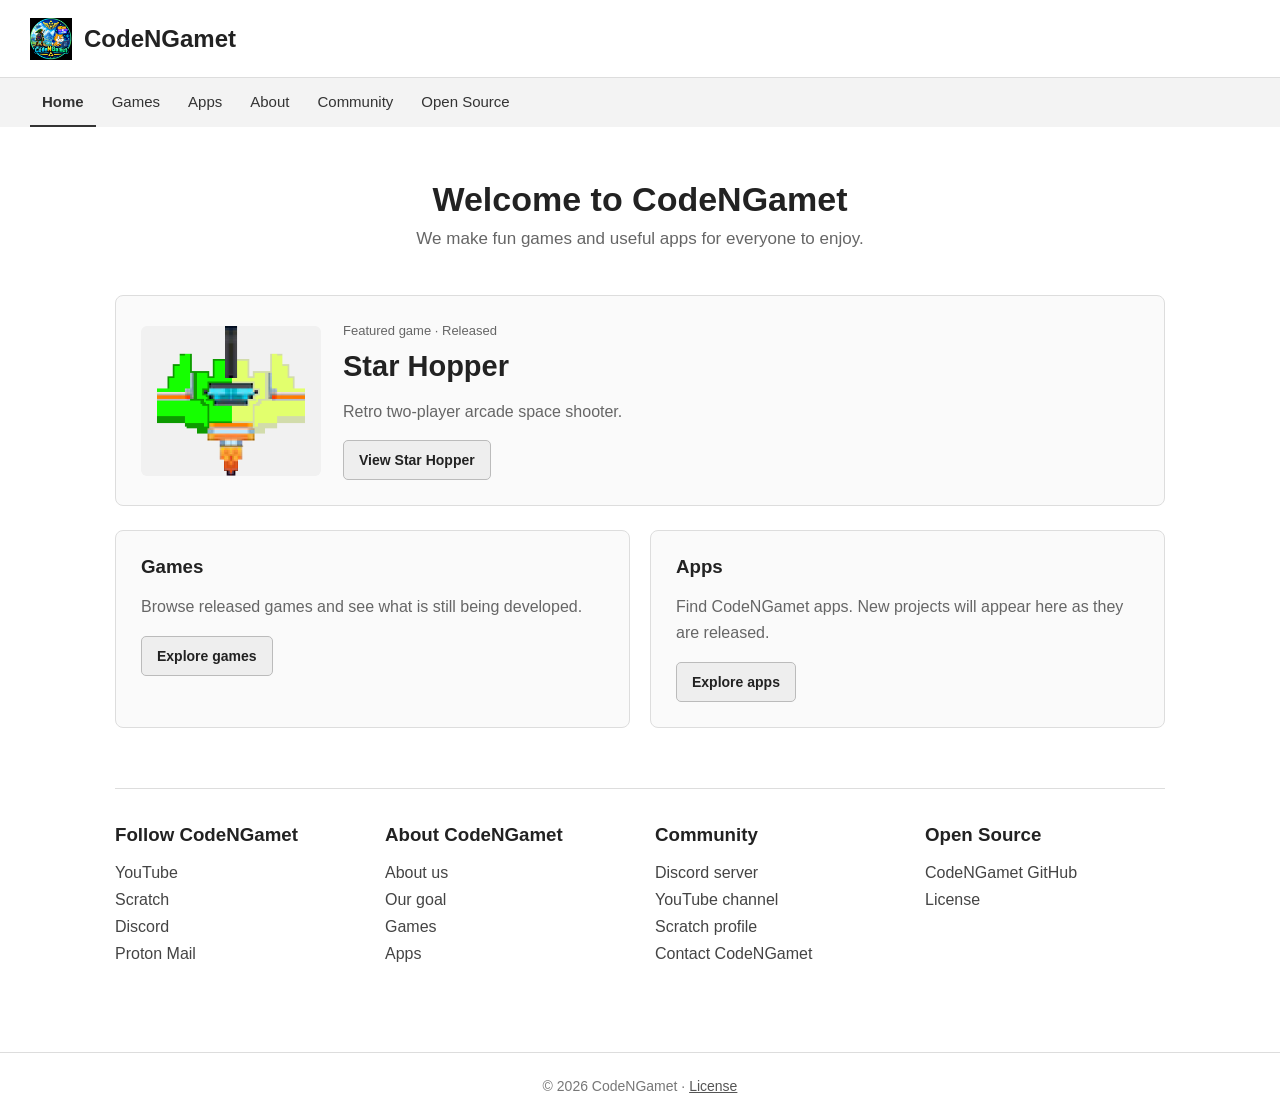
<file: index.html>
<!DOCTYPE html>
<html lang="en">
<head>
  <meta charset="UTF-8">
  <meta name="viewport" content="width=device-width, initial-scale=1.0">
  <meta name="description" content="CodeNGamet makes fun games and useful apps for everyone to enjoy.">
  <title>CodeNGamet — Home</title>
  <link rel="icon" type="image/png" href="favicon.png">
  <link rel="stylesheet" href="styles.css">
  <script src="site.js" defer></script>
</head>
<body data-page="home">
  <header class="site-header">
    <a class="site-brand" href="index.html">
      <img src="favicon.png" alt="">
      <span>CodeNGamet</span>
    </a>
  </header>

  <nav class="site-nav" aria-label="Main navigation">
    <a href="index.html" data-nav="home">Home</a>
    <a href="games.html" data-nav="games">Games</a>
    <a href="apps.html" data-nav="apps">Apps</a>
    <a href="#about">About</a>
    <a href="#community" data-community-open>Community</a>
    <a href="https://github.com/CodeNGamet/codengamet.github.io">Open Source</a>
    <span class="nav-spacer"></span>
  </nav>

  <main>
    <section class="welcome">
      <h2>Welcome to CodeNGamet</h2>
      <p>We make fun games and useful apps for everyone to enjoy.</p>
    </section>

    <section class="feature-box" aria-labelledby="featured-title">
      <div class="feature-layout" id="featuredProject">
        <p>Loading featured project...</p>
      </div>
    </section>

    <section class="home-panels">
      <div class="home-panel">
        <h3>Games</h3>
        <p>Browse released games and see what is still being developed.</p>
        <a class="site-button" href="games.html">Explore games</a>
      </div>
      <div class="home-panel">
        <h3>Apps</h3>
        <p>Find CodeNGamet apps. New projects will appear here as they are released.</p>
        <a class="site-button" href="apps.html">Explore apps</a>
      </div>
    </section>

    <section class="about" id="about">
      <div>
        <h3>Follow CodeNGamet</h3>
        <a href="https://www.youtube.com/@CodeaAndGamet">YouTube</a>
        <a href="https://scratch.mit.edu/users/CodeNGamet/">Scratch</a>
        <a href="https://discord.com/invite/NGfqunjNM">Discord</a>
        <a href="mailto:CodeNGamet@proton.me">Proton Mail</a>
      </div>
      <div>
        <h3>About CodeNGamet</h3>
        <a href="#about">About us</a>
        <a href="#about">Our goal</a>
        <a href="games.html">Games</a>
        <a href="apps.html">Apps</a>
      </div>
      <div>
        <h3>Community</h3>
        <a href="https://discord.com/invite/NGfqunjNM">Discord server</a>
        <a href="https://www.youtube.com/@CodeaAndGamet">YouTube channel</a>
        <a href="https://scratch.mit.edu/users/CodeNGamet/">Scratch profile</a>
        <a href="mailto:CodeNGamet@proton.me">Contact CodeNGamet</a>
      </div>
      <div>
        <h3>Open Source</h3>
        <a href="https://github.com/CodeNGamet/codengamet.github.io">CodeNGamet GitHub</a>
        <a href="https://github.com/CodeNGamet/codengamet.github.io/blob/main/LICENSE">License</a>
      </div>
    </section>
  </main>

  <footer>
    &copy; 2026 CodeNGamet &middot;
    <a href="https://github.com/CodeNGamet/codengamet.github.io/blob/main/LICENSE">License</a>
  </footer>
</body>
</html>
</file>
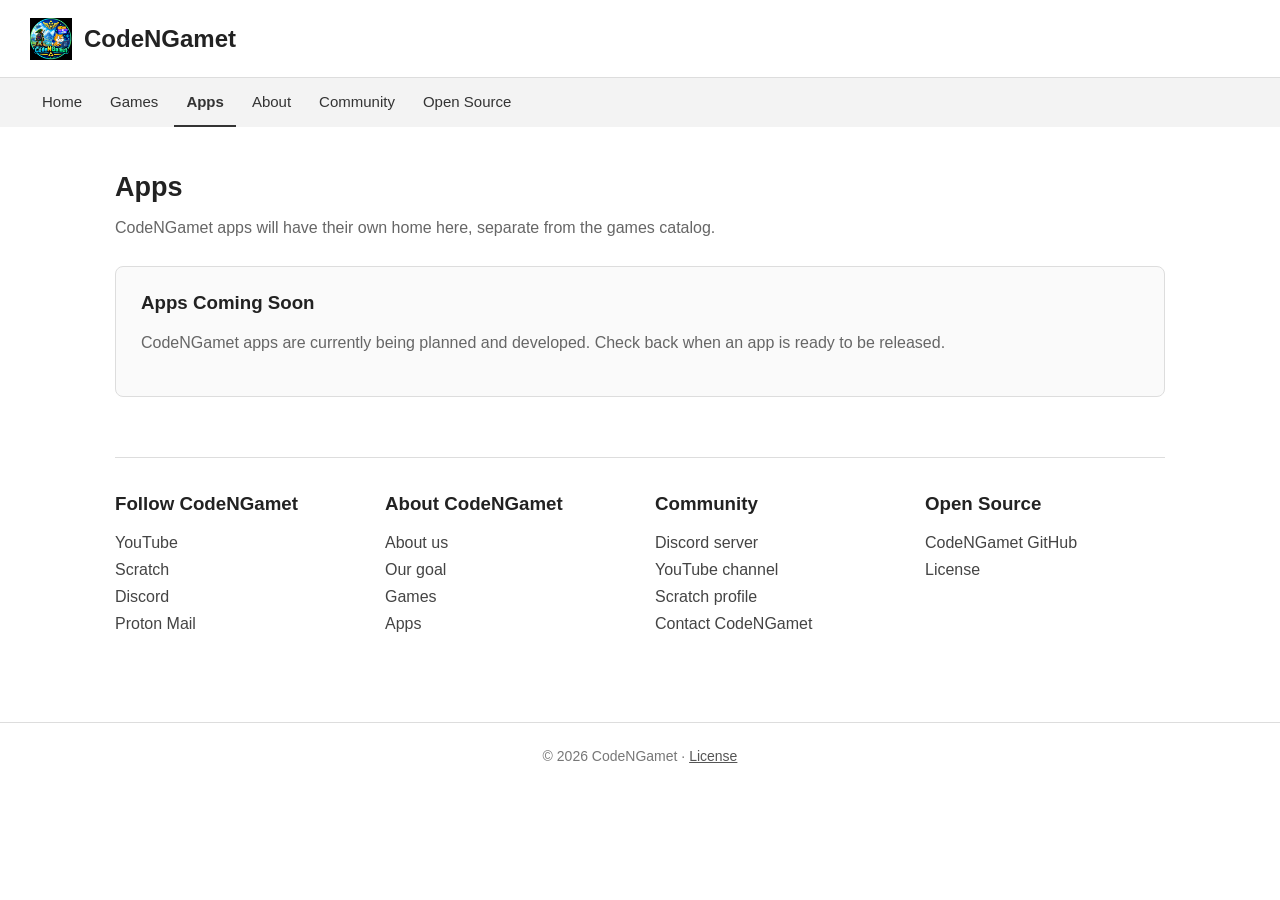
<file: apps.html>
<!DOCTYPE html>
<html lang="en">
<head>
  <meta charset="UTF-8">
  <meta name="viewport" content="width=device-width, initial-scale=1.0">
  <meta name="description" content="Browse apps made by CodeNGamet.">
  <title>CodeNGamet — Apps</title>
  <link rel="icon" type="image/png" href="favicon.png">
  <link rel="stylesheet" href="styles.css">
  <script src="site.js" defer></script>
</head>
<body data-page="apps">
  <header class="site-header">
    <a class="site-brand" href="index.html">
      <img src="favicon.png" alt="">
      <span>CodeNGamet</span>
    </a>
  </header>
  <nav class="site-nav" aria-label="Main navigation">
    <a href="index.html" data-nav="home">Home</a>
    <a href="games.html" data-nav="games">Games</a>
    <a href="apps.html" data-nav="apps">Apps</a>
    <a href="index.html#about">About</a>
    <a href="#community" data-community-open>Community</a>
    <a href="https://github.com/CodeNGamet/codengamet.github.io">Open Source</a>
    <span class="nav-spacer"></span>
  </nav>
  <main>
    <section>
      <h2 class="section-title">Apps</h2>
      <p class="section-intro">CodeNGamet apps will have their own home here, separate from the games catalog.</p>
      <div class="project-grid" id="projectGrid" aria-live="polite"></div>
      <div class="apps-box" id="appsEmpty">
        <h3>Apps Coming Soon</h3>
        <p>CodeNGamet apps are currently being planned and developed. Check back when an app is ready to be released.</p>
      </div>
    </section>
    <section class="about" id="about">
      <div>
        <h3>Follow CodeNGamet</h3>
        <a href="https://www.youtube.com/@CodeaAndGamet">YouTube</a>
        <a href="https://scratch.mit.edu/users/CodeNGamet/">Scratch</a>
        <a href="https://discord.com/invite/NGfqunjNM">Discord</a>
        <a href="mailto:CodeNGamet@proton.me">Proton Mail</a>
      </div>
      <div>
        <h3>About CodeNGamet</h3>
        <a href="index.html#about">About us</a>
        <a href="index.html#about">Our goal</a>
        <a href="games.html">Games</a>
        <a href="apps.html">Apps</a>
      </div>
      <div>
        <h3>Community</h3>
        <a href="https://discord.com/invite/NGfqunjNM">Discord server</a>
        <a href="https://www.youtube.com/@CodeaAndGamet">YouTube channel</a>
        <a href="https://scratch.mit.edu/users/CodeNGamet/">Scratch profile</a>
        <a href="mailto:CodeNGamet@proton.me">Contact CodeNGamet</a>
      </div>
      <div>
        <h3>Open Source</h3>
        <a href="https://github.com/CodeNGamet/codengamet.github.io">CodeNGamet GitHub</a>
        <a href="https://github.com/CodeNGamet/codengamet.github.io/blob/main/LICENSE">License</a>
      </div>
    </section>
  </main>
  <footer>
    &copy; 2026 CodeNGamet &middot;
    <a href="https://github.com/CodeNGamet/codengamet.github.io/blob/main/LICENSE">License</a>
  </footer>
</body>
</html>
</file>
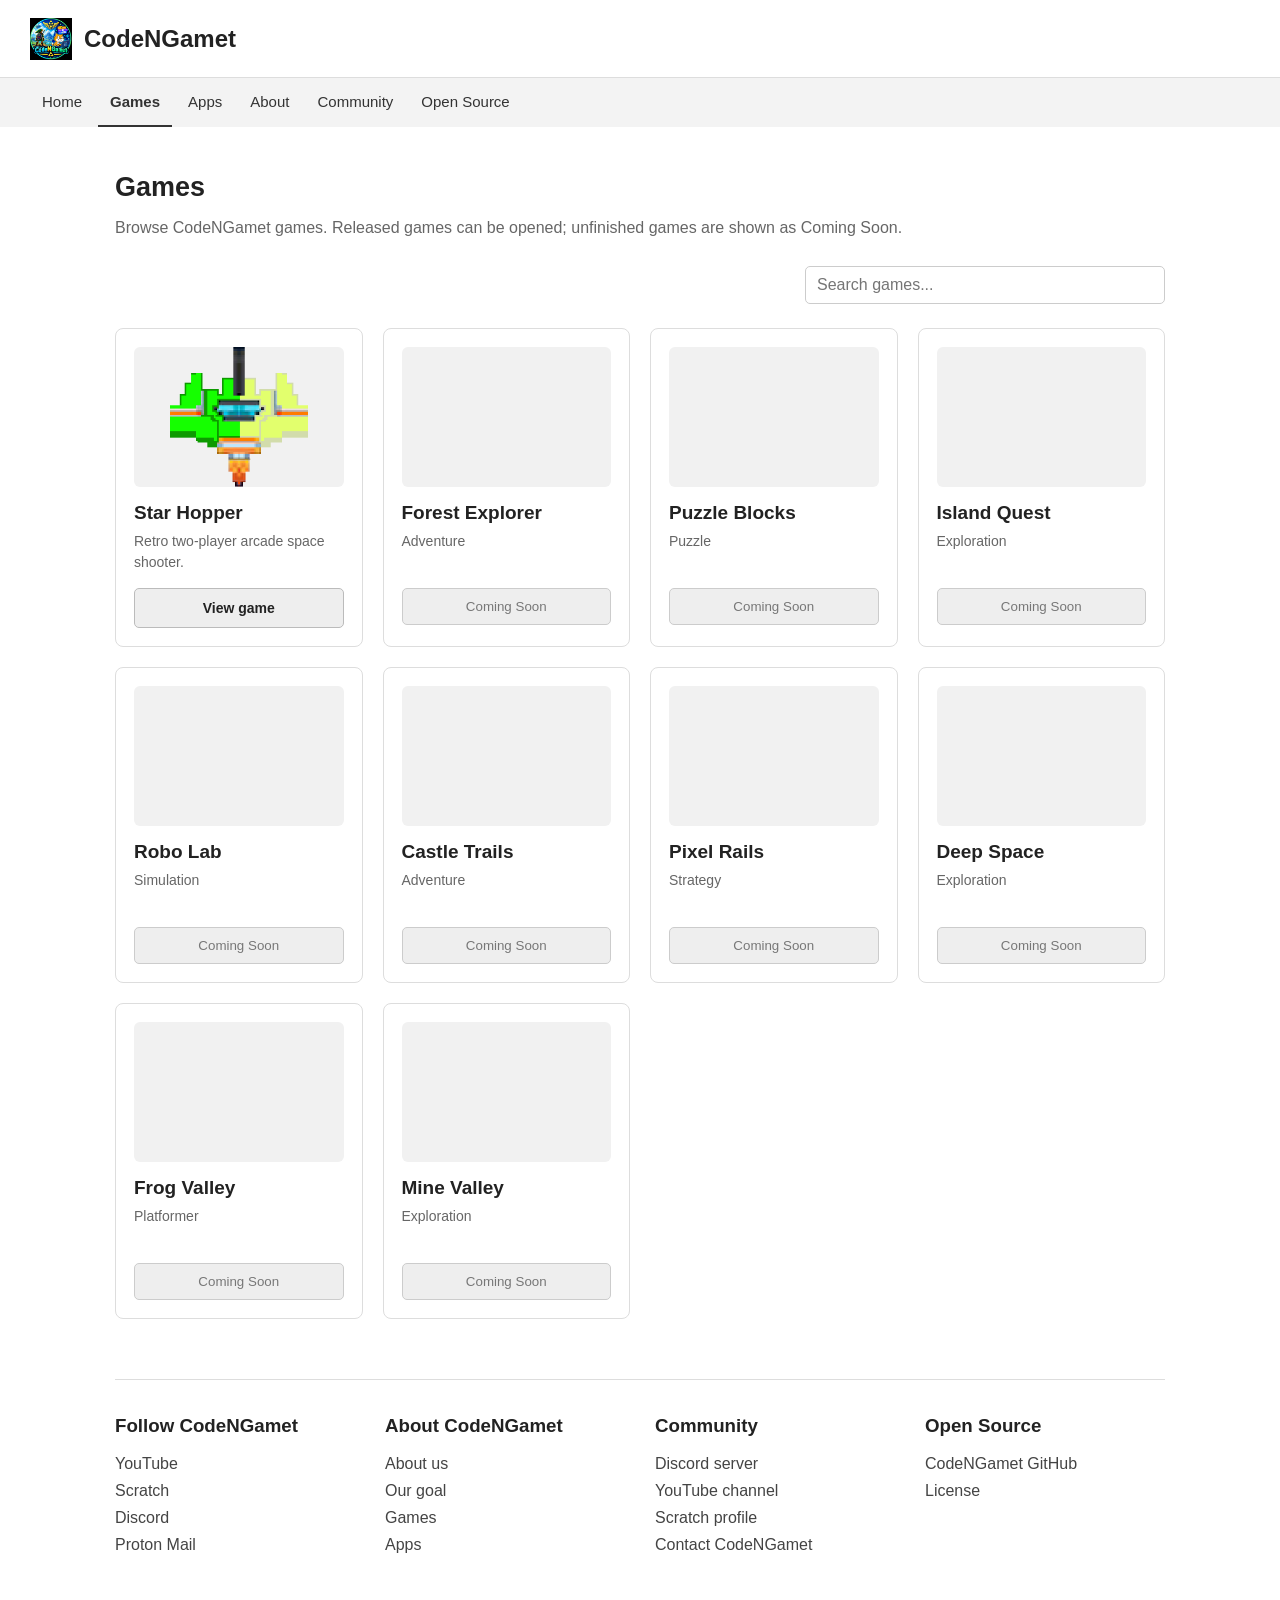
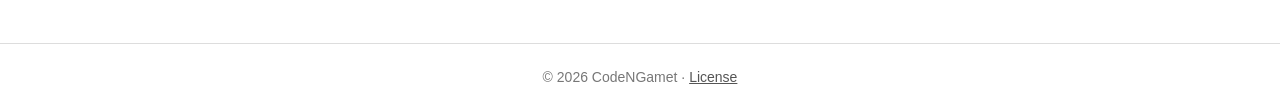
<file: games.html>
<!DOCTYPE html>
<html lang="en">
<head>
  <meta charset="UTF-8">
  <meta name="viewport" content="width=device-width, initial-scale=1.0">
  <meta name="description" content="Browse games made by CodeNGamet.">
  <title>CodeNGamet — Games</title>
  <link rel="icon" type="image/png" href="favicon.png">
  <link rel="stylesheet" href="styles.css">
  <script src="site.js" defer></script>
</head>
<body data-page="games">
  <header class="site-header">
    <a class="site-brand" href="index.html">
      <img src="favicon.png" alt="">
      <span>CodeNGamet</span>
    </a>
  </header>
  <nav class="site-nav" aria-label="Main navigation">
    <a href="index.html" data-nav="home">Home</a>
    <a href="games.html" data-nav="games">Games</a>
    <a href="apps.html" data-nav="apps">Apps</a>
    <a href="index.html#about">About</a>
    <a href="#community" data-community-open>Community</a>
    <a href="https://github.com/CodeNGamet/codengamet.github.io">Open Source</a>
    <span class="nav-spacer"></span>
  </nav>
  <main>
    <section>
      <h2 class="section-title">Games</h2>
      <p class="section-intro">Browse CodeNGamet games. Released games can be opened; unfinished games are shown as Coming Soon.</p>
      <div class="search-bar">
        <input type="search" id="projectSearch" placeholder="Search games..." aria-label="Search games">
      </div>
      <div class="project-grid" id="projectGrid" aria-live="polite">
        <p>Loading games...</p>
      </div>
      <p id="noResults" class="empty-message" hidden>No games matched your search.</p>
    </section>
    <section class="about" id="about">
      <div>
        <h3>Follow CodeNGamet</h3>
        <a href="https://www.youtube.com/@CodeaAndGamet">YouTube</a>
        <a href="https://scratch.mit.edu/users/CodeNGamet/">Scratch</a>
        <a href="https://discord.com/invite/NGfqunjNM">Discord</a>
        <a href="mailto:CodeNGamet@proton.me">Proton Mail</a>
      </div>
      <div>
        <h3>About CodeNGamet</h3>
        <a href="index.html#about">About us</a>
        <a href="index.html#about">Our goal</a>
        <a href="games.html">Games</a>
        <a href="apps.html">Apps</a>
      </div>
      <div>
        <h3>Community</h3>
        <a href="https://discord.com/invite/NGfqunjNM">Discord server</a>
        <a href="https://www.youtube.com/@CodeaAndGamet">YouTube channel</a>
        <a href="https://scratch.mit.edu/users/CodeNGamet/">Scratch profile</a>
        <a href="mailto:CodeNGamet@proton.me">Contact CodeNGamet</a>
      </div>
      <div>
        <h3>Open Source</h3>
        <a href="https://github.com/CodeNGamet/codengamet.github.io">CodeNGamet GitHub</a>
        <a href="https://github.com/CodeNGamet/codengamet.github.io/blob/main/LICENSE">License</a>
      </div>
    </section>
  </main>
  <footer>
    &copy; 2026 CodeNGamet &middot;
    <a href="https://github.com/CodeNGamet/codengamet.github.io/blob/main/LICENSE">License</a>
  </footer>
</body>
</html>
</file>
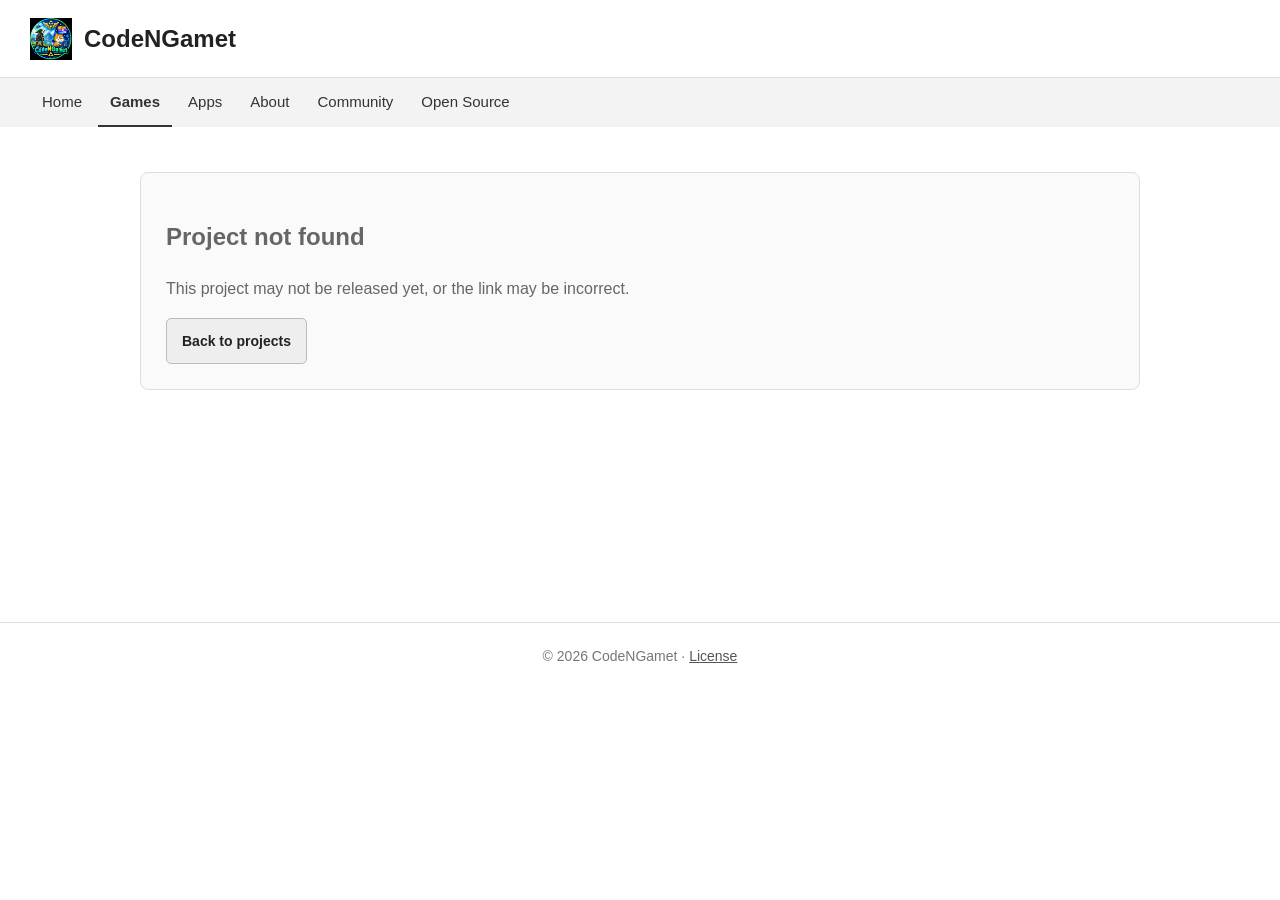
<file: item.html>
<!DOCTYPE html>
<html lang="en">
<head>
  <meta charset="UTF-8">
  <meta name="viewport" content="width=device-width, initial-scale=1.0">
  <meta name="description" content="Project information, screenshots, and downloads from CodeNGamet.">
  <title>Project — CodeNGamet</title>
  <link rel="icon" type="image/png" href="favicon.png">
  <link rel="stylesheet" href="styles.css">
  <script src="site.js" defer></script>
</head>
<body data-page="item">
  <header class="site-header">
    <a class="site-brand" href="index.html">
      <img src="favicon.png" alt="">
      <span>CodeNGamet</span>
    </a>
  </header>
  <nav class="site-nav" aria-label="Main navigation">
    <a href="index.html" data-nav="home">Home</a>
    <a href="games.html" data-nav="games">Games</a>
    <a href="apps.html" data-nav="apps">Apps</a>
    <a href="index.html#about">About</a>
    <a href="#community" data-community-open>Community</a>
    <a href="https://github.com/CodeNGamet/codengamet.github.io">Open Source</a>
    <span class="nav-spacer"></span>
  </nav>
  <main>
    <div class="item-page" id="itemContent">
      <p>Loading project...</p>
    </div>
  </main>
  <footer>
    &copy; 2026 CodeNGamet &middot;
    <a href="https://github.com/CodeNGamet/codengamet.github.io/blob/main/LICENSE">License</a>
  </footer>
</body>
</html>
</file>
<file: styles.css>
* { box-sizing: border-box; }

:root {
  color-scheme: light;
  font-family: Arial, sans-serif;
  color: #222;
  background: #fff;
}

body { margin: 0; font-family: Arial, sans-serif; background: #fff; color: #222; }
a { color: inherit; }

.site-header {
  min-height: 78px;
  display: flex;
  align-items: center;
  padding: 12px 30px;
  border-bottom: 1px solid #ddd;
  background: #fff;
}
.site-brand { display: inline-flex; align-items: center; gap: 12px; text-decoration: none; }
.site-brand img { width: 42px; height: 42px; object-fit: contain; }
.site-brand span { font-size: 24px; font-weight: bold; }

.site-nav {
  min-height: 48px;
  display: flex;
  align-items: center;
  flex-wrap: wrap;
  gap: 4px;
  padding: 0 30px;
  background: #f3f3f3;
}
.site-nav a {
  display: inline-block;
  padding: 15px 12px;
  border-bottom: 2px solid transparent;
  color: #333;
  font-size: 15px;
  text-decoration: none;
}
.site-nav a:hover { background: #e9e9e9; }
.site-nav a.active { border-bottom-color: #333; font-weight: bold; }
.site-nav .nav-spacer { flex: 1; }

main { max-width: 1100px; min-height: 55vh; margin: auto; padding: 45px 25px; }
.welcome { margin: 8px 0 46px; text-align: center; }
.welcome h2 { margin: 0 0 10px; font-size: 34px; }
.welcome p { margin: 0; color: #666; font-size: 17px; }
.section-title { margin: 0 0 22px; font-size: 27px; }
.section-intro { margin: -10px 0 25px; color: #666; line-height: 1.6; }

.project-grid { display: grid; grid-template-columns: repeat(auto-fit, minmax(210px, 1fr)); gap: 20px; }
.project-card { min-width: 0; padding: 18px; border: 1px solid #ddd; border-radius: 8px; background: #fff; }
.project-card[hidden] { display: none; }
.project-icon {
  height: 140px;
  display: flex;
  align-items: center;
  justify-content: center;
  overflow: hidden;
  margin-bottom: 15px;
  border-radius: 6px;
  background: #f1f1f1;
  color: #777;
}
.project-icon img { display: block; width: 100%; height: 100%; object-fit: contain; }
.project-card h3 { margin: 0 0 7px; font-size: 19px; }
.project-card p { min-height: 42px; margin: 0 0 15px; color: #666; font-size: 14px; line-height: 1.5; }
.project-card-link, .site-button, .back-link, .reset-button {
  display: inline-block;
  padding: 11px 15px;
  border: 1px solid #bbb;
  border-radius: 5px;
  background: #eee;
  color: #222;
  text-align: center;
  text-decoration: none;
  font: inherit;
  font-size: 14px;
  font-weight: bold;
  cursor: pointer;
}
.project-card-link { display: block; width: 100%; }
.project-card-link:hover, .site-button:hover, .back-link:hover, .reset-button:hover { background: #ddd; }
.project-card .coming-soon { display: block; width: 100%; padding: 10px; border: 1px solid #ccc; border-radius: 5px; background: #eee; color: #777; cursor: not-allowed; }

.feature-box, .home-panel, .apps-box { padding: 25px; border: 1px solid #ddd; border-radius: 8px; background: #fafafa; }
.feature-layout { display: grid; grid-template-columns: 180px 1fr; align-items: center; gap: 22px; }
.feature-layout img { display: block; width: 100%; max-height: 150px; object-fit: contain; border-radius: 6px; background: #f1f1f1; }
.feature-layout h2 { margin: 0 0 12px; font-size: 29px; }
.feature-layout p { color: #666; line-height: 1.6; }
.project-status { margin: 0 0 8px !important; color: #666; font-size: 13px; }
.home-panels { display: grid; grid-template-columns: repeat(auto-fit, minmax(240px, 1fr)); gap: 20px; margin: 24px 0 50px; }
.home-panel h3, .apps-box h3 { margin: 0 0 10px; }
.home-panel p, .apps-box p { color: #666; line-height: 1.6; }
.about { display: grid; grid-template-columns: repeat(auto-fit, minmax(180px, 1fr)); gap: 30px; margin-top: 60px; padding: 35px 0; border-top: 1px solid #ddd; }
.about h3 { margin-top: 0; }
.about a { display: block; margin: 9px 0; color: #444; text-decoration: none; }
.about a:hover, footer a:hover { text-decoration: underline; }

.search-bar { display: flex; max-width: 360px; margin: 0 0 24px auto; }
.search-bar input { width: 100%; padding: 9px 11px; border: 1px solid #ccc; border-radius: 5px; font: inherit; }
.empty-message { padding: 25px; border: 1px solid #ddd; border-radius: 8px; background: #fafafa; color: #666; line-height: 1.6; }

.item-page { max-width: 1000px; margin: 0 auto; }
.back-link { margin-bottom: 25px; color: #444; font-weight: normal; }
.item-hero { display: grid; grid-template-columns: minmax(220px, 330px) 1fr; align-items: center; gap: 38px; padding: 25px; border: 1px solid #ddd; border-radius: 8px; background: #fff; }
.item-icon { min-height: 230px; display: flex; align-items: center; justify-content: center; padding: 15px; border-radius: 6px; background: #f1f1f1; }
.item-icon img { display: block; max-width: 100%; max-height: 270px; object-fit: contain; }
.item-copy h2 { margin: 0 0 12px; font-size: 34px; }
.item-copy > p:not(.project-status):not(.download-note) { color: #666; line-height: 1.6; }
.item-actions { display: flex; flex-wrap: wrap; gap: 10px; margin-top: 22px; }
.download-controls { display: flex; align-items: stretch; gap: 10px; width: 100%; max-width: 520px; margin-top: 20px; }
.download-button, .platform-select { min-height: 42px; border: 1px solid #bbb; border-radius: 5px; font: inherit; }
.download-button { flex: 1; padding: 10px 14px; background: #eee; color: #222; text-align: center; text-decoration: none; font-weight: bold; opacity: .48; cursor: not-allowed; pointer-events: none; }
.download-button.ready { opacity: 1; cursor: pointer; pointer-events: auto; }
.download-button.ready:hover { background: #ddd; }
.platform-select { width: 180px; padding: 9px 10px; background: #fff; color: #222; }
.platform-details { min-height: 42px; margin: 10px 0 0; color: #666; font-size: 13px; line-height: 1.5; }
.download-note { margin-top: 12px; color: #777; font-size: 12px; }
.item-section { margin-top: 40px; }
.item-section h2 { margin: 0 0 12px; font-size: 25px; }
.item-section h3 { margin: 22px 0 6px; font-size: 18px; }
.item-section p, .item-section li { color: #555; line-height: 1.7; }
.screenshot-grid { display: grid; grid-template-columns: repeat(3, minmax(0, 1fr)); gap: 14px; }
.screenshot-grid img { display: block; width: 100%; aspect-ratio: 16 / 10; object-fit: contain; border: 1px solid #ddd; border-radius: 6px; background: #f1f1f1; }
.item-section table { width: 100%; margin-top: 15px; border-collapse: collapse; }
.item-section th, .item-section td { padding: 12px; border: 1px solid #ddd; text-align: left; }
.item-section th { background: #f3f3f3; }

footer { padding: 25px; border-top: 1px solid #ddd; color: #777; font-size: 14px; text-align: center; }
footer a { color: #555; }

.modal-overlay { position: fixed; z-index: 1000; inset: 0; display: none; align-items: center; justify-content: center; padding: 20px; background: rgba(0,0,0,.45); }
.modal-overlay.show { display: flex; }
.community-modal { position: relative; width: min(420px, 100%); padding: 25px; border: 1px solid #ddd; border-radius: 9px; background: #fff; box-shadow: 0 8px 30px rgba(0,0,0,.2); }
.community-modal h2 { margin: 0 35px 8px 0; }
.community-modal p { margin-bottom: 20px; color: #666; }
.modal-close { position: absolute; top: 10px; right: 12px; border: 0; background: none; color: #666; font-size: 25px; line-height: 1; cursor: pointer; }
.community-links { display: grid; gap: 10px; }
.community-link { display: block; padding: 11px 12px; border: 1px solid #ddd; border-radius: 6px; background: #fff; color: #333; text-decoration: none; }
.community-link:hover { background: #f5f5f5; }

@media (max-width: 650px) {
  .site-header { padding: 12px 18px; }
  .site-nav { gap: 0; padding: 0 10px; }
  .site-nav a { padding: 14px 9px; font-size: 14px; }
  main { padding: 32px 18px; }
  .welcome h2 { font-size: 28px; }
  .feature-layout, .item-hero { grid-template-columns: 1fr; gap: 24px; }
  .feature-layout img { max-width: 220px; }
  .item-hero { padding: 18px; }
  .item-icon { min-height: 180px; }
  .item-copy h2 { font-size: 29px; }
  .screenshot-grid { grid-template-columns: 1fr; }
  .search-bar { max-width: none; }
  .download-controls { flex-direction: column; }
  .platform-select { width: 100%; }
}
</file>
